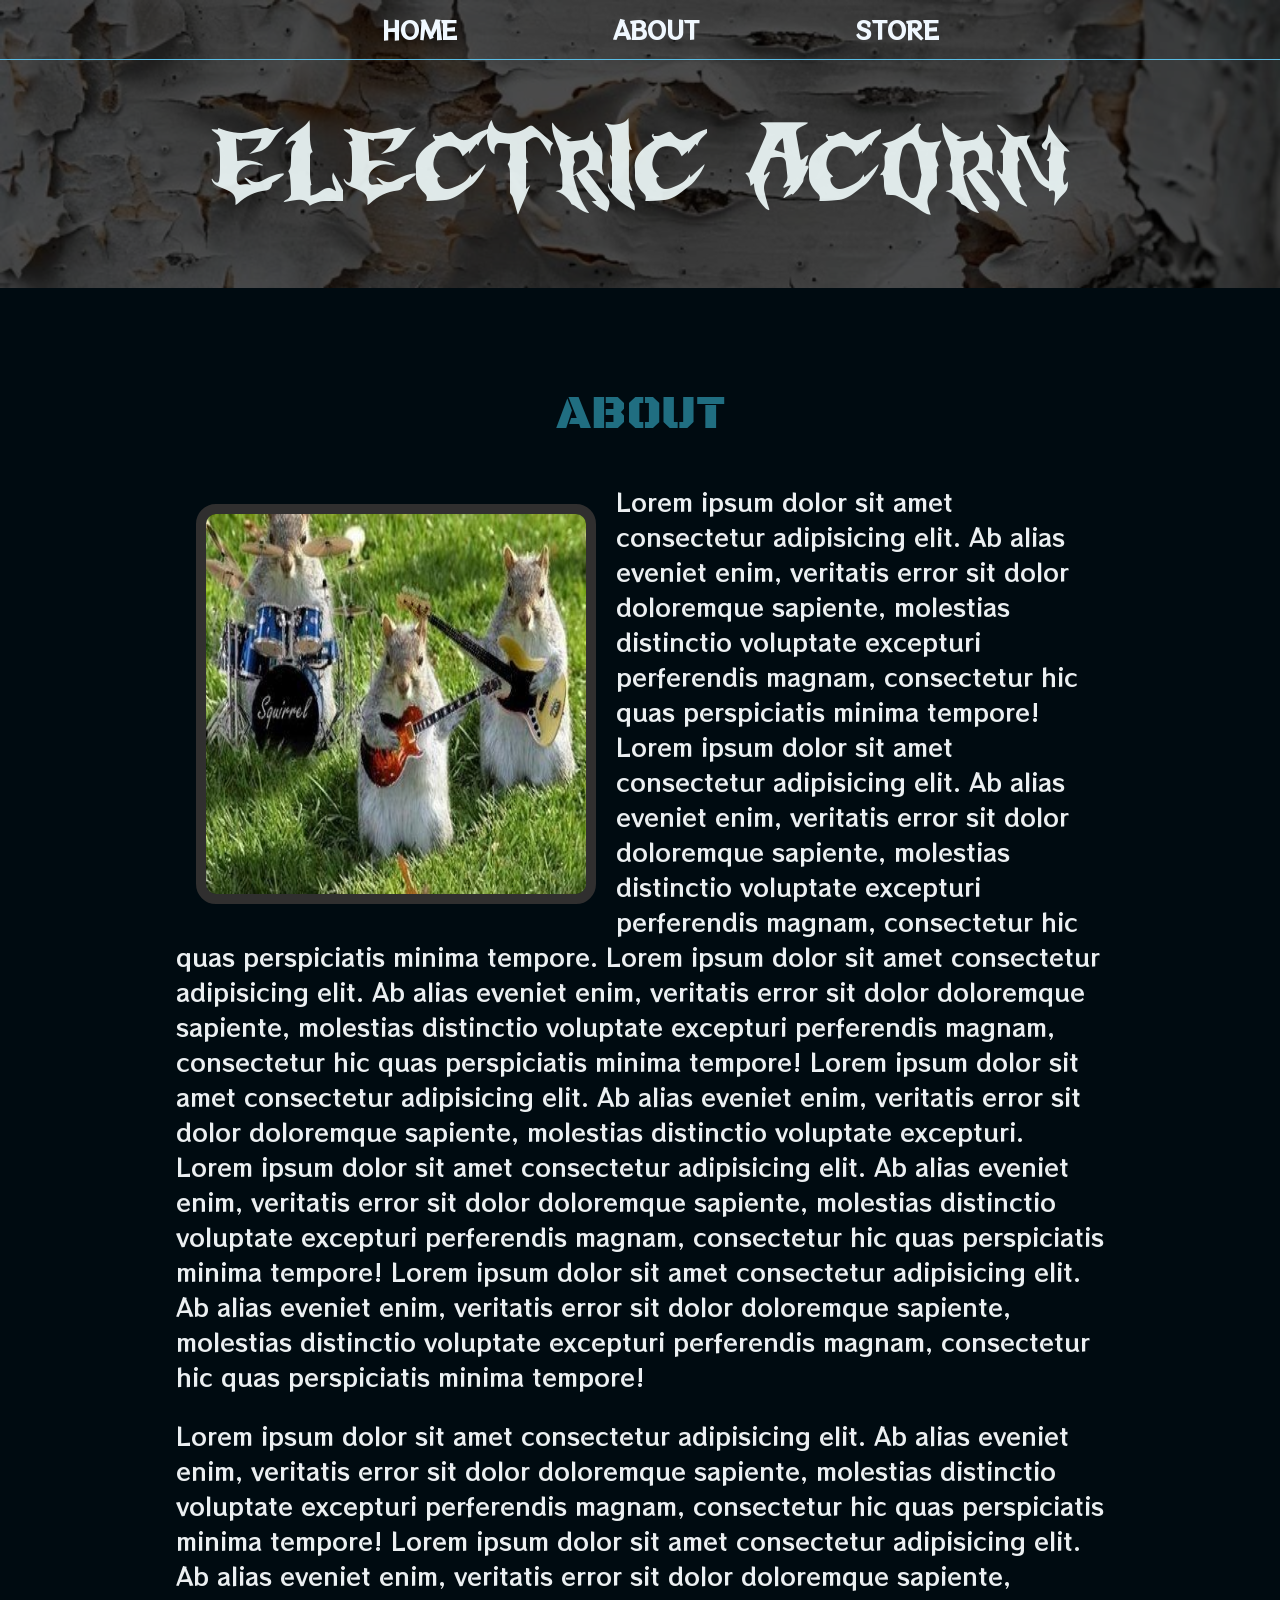
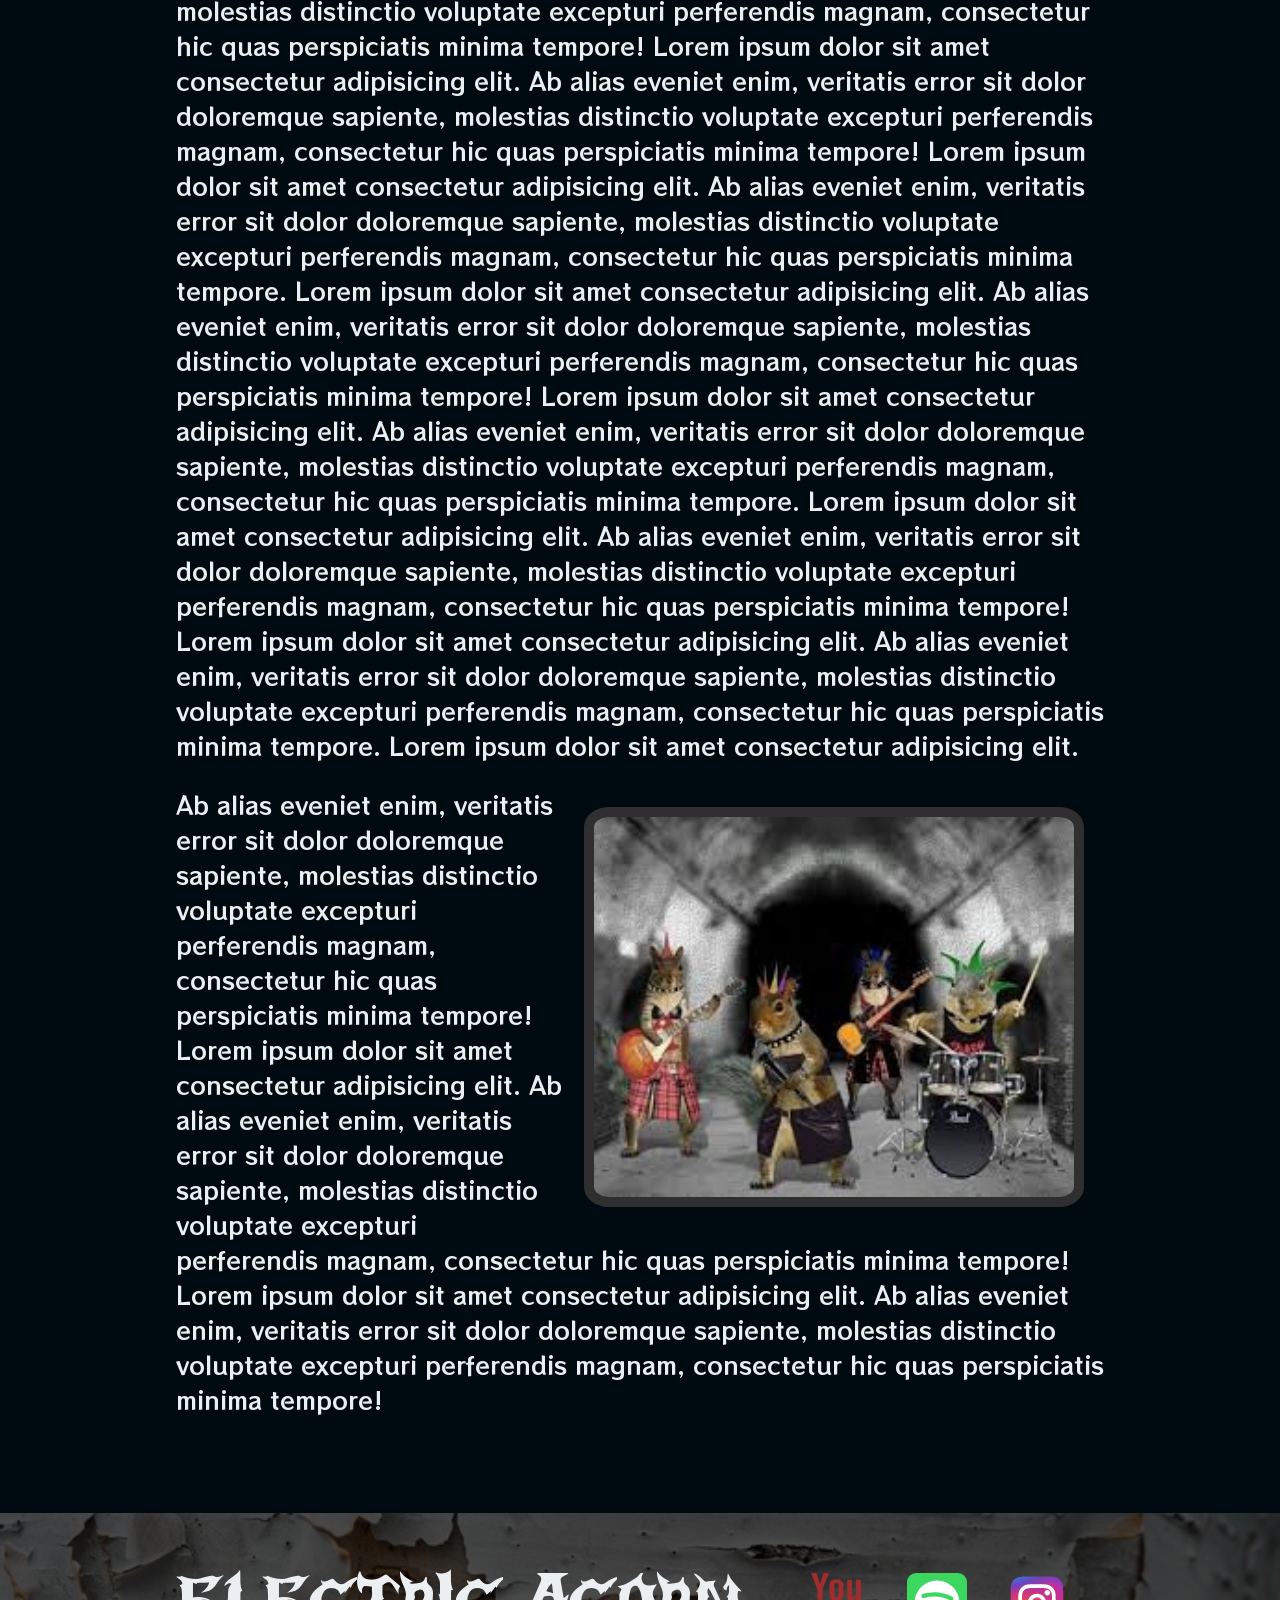
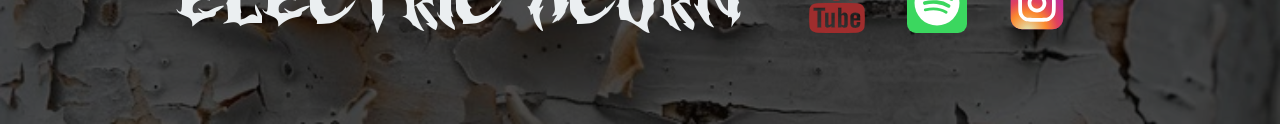
<file: about.html>
<!doctype html>
<html lang="en">
  <head>
    <title>ELECTRIC ACORN | ABOUT</title>
    <meta
      name="Electric Acorn's About Page"
      content="description for search engines"
    />
    <link rel="stylesheet" href="styles/main.css" />
    <link rel="stylesheet" href="styles/about.css" />
  </head>
  <body>
    <header class="main-header">
      <nav class="nav main-nav">
        <ul>
          <li><a href="home.html">HOME</a></li>
          <li><a href="about.html">ABOUT</a></li>
          <li><a href="store.html">STORE</a></li>
        </ul>
      </nav>
      <h1 class="band-name band-name-large">ELECTRIC ACORN</h1>
    </header>
    <section class="content-section container">
      <h2 class="section-header">ABOUT</h2>
      <img
        class="about-band-img"
        src="public/theBand.jpg"
        alt="Electric Squirrels live image of band"
      />
      <p>
        Lorem ipsum dolor sit amet consectetur adipisicing elit. Ab alias
        eveniet enim, veritatis error sit dolor doloremque sapiente, molestias
        distinctio voluptate excepturi perferendis magnam, consectetur hic quas
        perspiciatis minima tempore! Lorem ipsum dolor sit amet consectetur
        adipisicing elit. Ab alias eveniet enim, veritatis error sit dolor
        doloremque sapiente, molestias distinctio voluptate excepturi
        perferendis magnam, consectetur hic quas perspiciatis minima tempore.
        Lorem ipsum dolor sit amet consectetur adipisicing elit. Ab alias
        eveniet enim, veritatis error sit dolor doloremque sapiente, molestias
        distinctio voluptate excepturi perferendis magnam, consectetur hic quas
        perspiciatis minima tempore! Lorem ipsum dolor sit amet consectetur
        adipisicing elit. Ab alias eveniet enim, veritatis error sit dolor
        doloremque sapiente, molestias distinctio voluptate excepturi. Lorem
        ipsum dolor sit amet consectetur adipisicing elit. Ab alias eveniet
        enim, veritatis error sit dolor doloremque sapiente, molestias
        distinctio voluptate excepturi perferendis magnam, consectetur hic quas
        perspiciatis minima tempore! Lorem ipsum dolor sit amet consectetur
        adipisicing elit. Ab alias eveniet enim, veritatis error sit dolor
        doloremque sapiente, molestias distinctio voluptate excepturi
        perferendis magnam, consectetur hic quas perspiciatis minima tempore!
      </p>

      <p>
        Lorem ipsum dolor sit amet consectetur adipisicing elit. Ab alias
        eveniet enim, veritatis error sit dolor doloremque sapiente, molestias
        distinctio voluptate excepturi perferendis magnam, consectetur hic quas
        perspiciatis minima tempore! Lorem ipsum dolor sit amet consectetur
        adipisicing elit. Ab alias eveniet enim, veritatis error sit dolor
        doloremque sapiente, molestias distinctio voluptate excepturi
        perferendis magnam, consectetur hic quas perspiciatis minima tempore!
        Lorem ipsum dolor sit amet consectetur adipisicing elit. Ab alias
        eveniet enim, veritatis error sit dolor doloremque sapiente, molestias
        distinctio voluptate excepturi perferendis magnam, consectetur hic quas
        perspiciatis minima tempore! Lorem ipsum dolor sit amet consectetur
        adipisicing elit. Ab alias eveniet enim, veritatis error sit dolor
        doloremque sapiente, molestias distinctio voluptate excepturi
        perferendis magnam, consectetur hic quas perspiciatis minima tempore.
        Lorem ipsum dolor sit amet consectetur adipisicing elit. Ab alias
        eveniet enim, veritatis error sit dolor doloremque sapiente, molestias
        distinctio voluptate excepturi perferendis magnam, consectetur hic quas
        perspiciatis minima tempore! Lorem ipsum dolor sit amet consectetur
        adipisicing elit. Ab alias eveniet enim, veritatis error sit dolor
        doloremque sapiente, molestias distinctio voluptate excepturi
        perferendis magnam, consectetur hic quas perspiciatis minima tempore.
        Lorem ipsum dolor sit amet consectetur adipisicing elit. Ab alias
        eveniet enim, veritatis error sit dolor doloremque sapiente, molestias
        distinctio voluptate excepturi perferendis magnam, consectetur hic quas
        perspiciatis minima tempore! Lorem ipsum dolor sit amet consectetur
        adipisicing elit. Ab alias eveniet enim, veritatis error sit dolor
        doloremque sapiente, molestias distinctio voluptate excepturi
        perferendis magnam, consectetur hic quas perspiciatis minima tempore.
        Lorem ipsum dolor sit amet consectetur adipisicing elit.
      </p>

      <img
        class="about-band-img2"
        src="public/us.jpg"
        alt="Electric Squirrels band dressed punk"
      />
      <p>
        Ab alias eveniet enim, veritatis error sit dolor doloremque sapiente,
        molestias distinctio voluptate excepturi perferendis magnam, consectetur
        hic quas perspiciatis minima tempore! Lorem ipsum dolor sit amet
        consectetur adipisicing elit. Ab alias eveniet enim, veritatis error sit
        dolor doloremque sapiente, molestias distinctio voluptate excepturi
        perferendis magnam, consectetur hic quas perspiciatis minima tempore!
        Lorem ipsum dolor sit amet consectetur adipisicing elit. Ab alias
        eveniet enim, veritatis error sit dolor doloremque sapiente, molestias
        distinctio voluptate excepturi perferendis magnam, consectetur hic quas
        perspiciatis minima tempore!
      </p>
    </section>

    <!----------------------------FOOTER---------------------------------------->
    <footer class="main-footer">
      <div class="container main-footer-container">
        <h3 class="band-name">ELECTRIC ACORN</h3>
        <ul class="footer-nav">
          <li>
            <a
              href="https://www.youtube.com/watch?v=KMtEMOW9OQw"
              target="_blank"
            >
              <img
                src="public/youtube.svg"
                alt="youtube link"
                width="100"
                height="100"
              />
            </a>
          </li>

          <li>
            <a
              href="https://open.spotify.com/album/0uMRU9BfPrSFSzBy1SwpdF"
              target="_blank"
            >
              <img
                src="public/spotify.svg"
                alt="Spotify Link"
                width="100"
                height="100"
              />
            </a>
          </li>
          <li>
            <a href="https://www.instagram.com/allsquirrels/" target="_blank">
              <img
                src="public/ig.svg"
                alt="Instagram Link"
                width="100"
                height="100"
              />
            </a>
          </li>
        </ul>
      </div>
    </footer>
  </body>
</html>
</file>
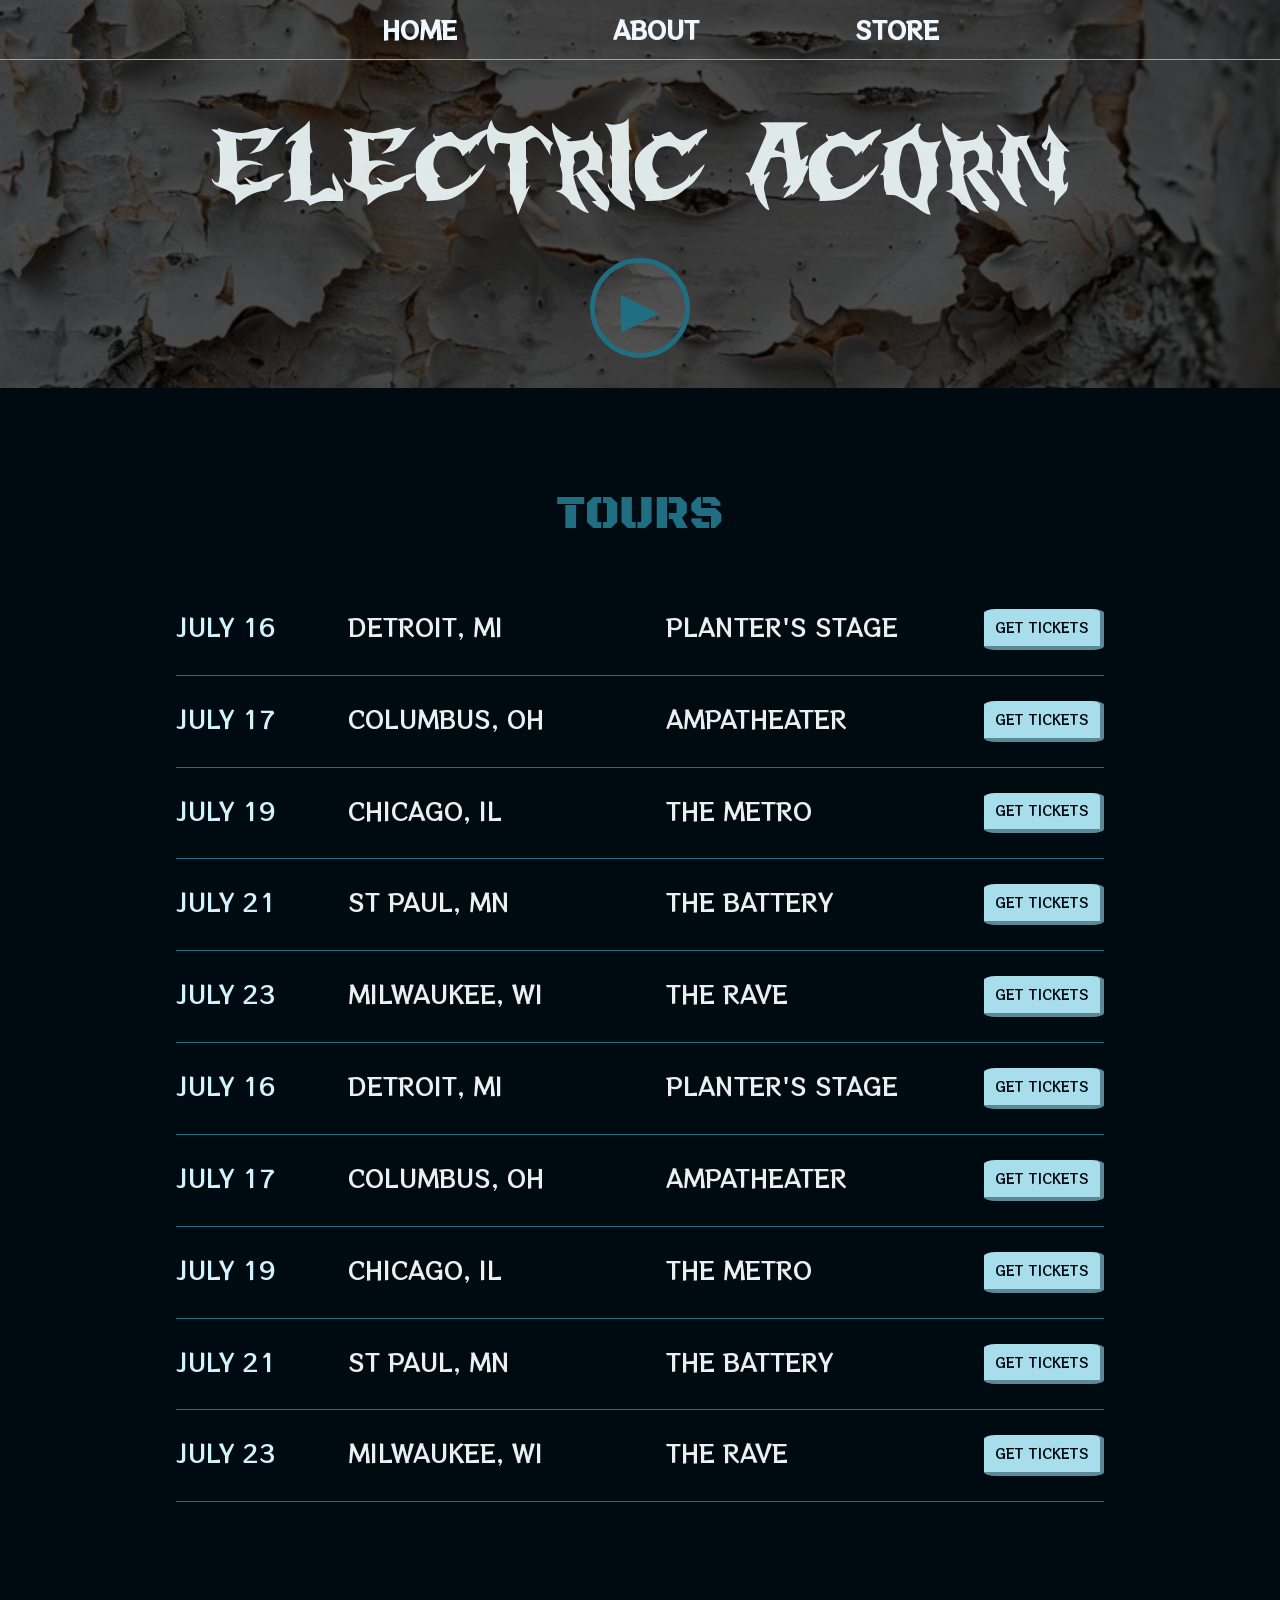
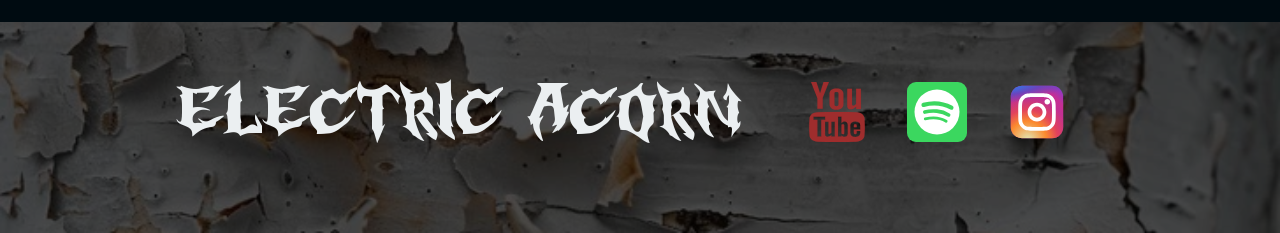
<file: home.html>
<!doctype html>
<html lang="en">
  <head>
    <title>ELECTRIC ACORN | HOME</title>
    <meta
      name="Electric Acorn Band Page"
      content="Punk Rock Psychodelic bluegrass metal squirrel band"
    />
    <link rel="stylesheet" href="styles/main.css" />
    <link rel="stylesheet" href="styles/home.css" />
  </head>
  <body>
    <header class="main-header">
      <nav class="nav main-nav">
        <ul>
          <li><a href="home.html">HOME</a></li>
          <li><a href="about.html">ABOUT</a></li>
          <li><a href="store.html">STORE</a></li>
        </ul>
      </nav>

      <h1 class="band-name band-name-large">ELECTRIC ACORN</h1>

      <button class="btn btn-header btn-play" type="button">
        <div class="play">&#9658;</div>
      </button>
    </header>
    <!-- content ------------------------------------------------------------------------------------->
    <section class="content-section container">
      <h2 class="section-header">TOURS</h2>
      <section class="tours">
        <div class="tour-row">
          <div class="date">JULY 16</div>

          <div class="city">DETROIT, MI</div>

          <div class="venue">PLANTER'S STAGE</div>

          <button class="btn tour-btn" type="button">GET TICKETS</button>
        </div>

        <div class="tour-row">
          <div class="date">JULY 17</div>

          <div class="city">COLUMBUS, OH</div>

          <div class="venue">AMPATHEATER</div>

          <button class="btn tour-btn" type="button">GET TICKETS</button>
        </div>

        <div class="tour-row">
          <div class="date">JULY 19</div>

          <div class="city">CHICAGO, IL</div>

          <div class="venue">THE METRO</div>

          <button class="btn tour-btn" type="button">GET TICKETS</button>
        </div>

        <div class="tour-row">
          <div class="date">JULY 21</div>

          <div class="city">ST PAUL, MN</div>

          <div class="venue">THE BATTERY</div>

          <button class="btn tour-btn" type="button">GET TICKETS</button>
        </div>

        <div class="tour-row">
          <div class="date">JULY 23</div>

          <div class="city">MILWAUKEE, WI</div>

          <div class="venue">THE RAVE</div>

          <button class="btn tour-btn" type="button">GET TICKETS</button>
        </div>
        <div class="tour-row">
          <div class="date">JULY 16</div>

          <div class="city">DETROIT, MI</div>

          <div class="venue">PLANTER'S STAGE</div>

          <button class="btn tour-btn" type="button">GET TICKETS</button>
        </div>

        <div class="tour-row">
          <div class="date">JULY 17</div>

          <div class="city">COLUMBUS, OH</div>

          <div class="venue">AMPATHEATER</div>

          <button class="btn tour-btn" type="button">GET TICKETS</button>
        </div>

        <div class="tour-row">
          <div class="date">JULY 19</div>

          <div class="city">CHICAGO, IL</div>

          <div class="venue">THE METRO</div>

          <button class="btn tour-btn" type="button">GET TICKETS</button>
        </div>

        <div class="tour-row">
          <div class="date">JULY 21</div>

          <div class="city">ST PAUL, MN</div>

          <div class="venue">THE BATTERY</div>

          <button class="btn tour-btn" type="button">GET TICKETS</button>
        </div>

        <div class="tour-row">
          <div class="date">JULY 23</div>

          <div class="city">MILWAUKEE, WI</div>

          <div class="venue">THE RAVE</div>

          <button class="btn tour-btn" type="button">GET TICKETS</button>
        </div>
      </section>
    </section>

    <!------------------------ FOOTER --------------------------------------------------------------->
    <footer class="main-footer">
      <div class="container main-footer-container">
        <h3 class="band-name">ELECTRIC ACORN</h3>
        <ul class="footer-nav">
          <li>
            <a
              href="https://www.youtube.com/watch?v=KMtEMOW9OQw"
              target="_blank"
            >
              <img
                src="public/youtube.svg"
                alt="youtube link"
                width="100"
                height="100"
              />
            </a>
          </li>

          <li>
            <a
              href="https://open.spotify.com/album/0uMRU9BfPrSFSzBy1SwpdF"
              target="_blank"
            >
              <img
                src="public/spotify.svg"
                alt="Spotify Link"
                width="100"
                height="100"
              />
            </a>
          </li>
          <li>
            <a href="https://www.instagram.com/allsquirrels/" target="_blank">
              <img
                src="public/ig.svg"
                alt="Instagram Link"
                width="100"
                height="100"
              />
            </a>
          </li>
        </ul>
      </div>
    </footer>
  </body>
</html>
</file>
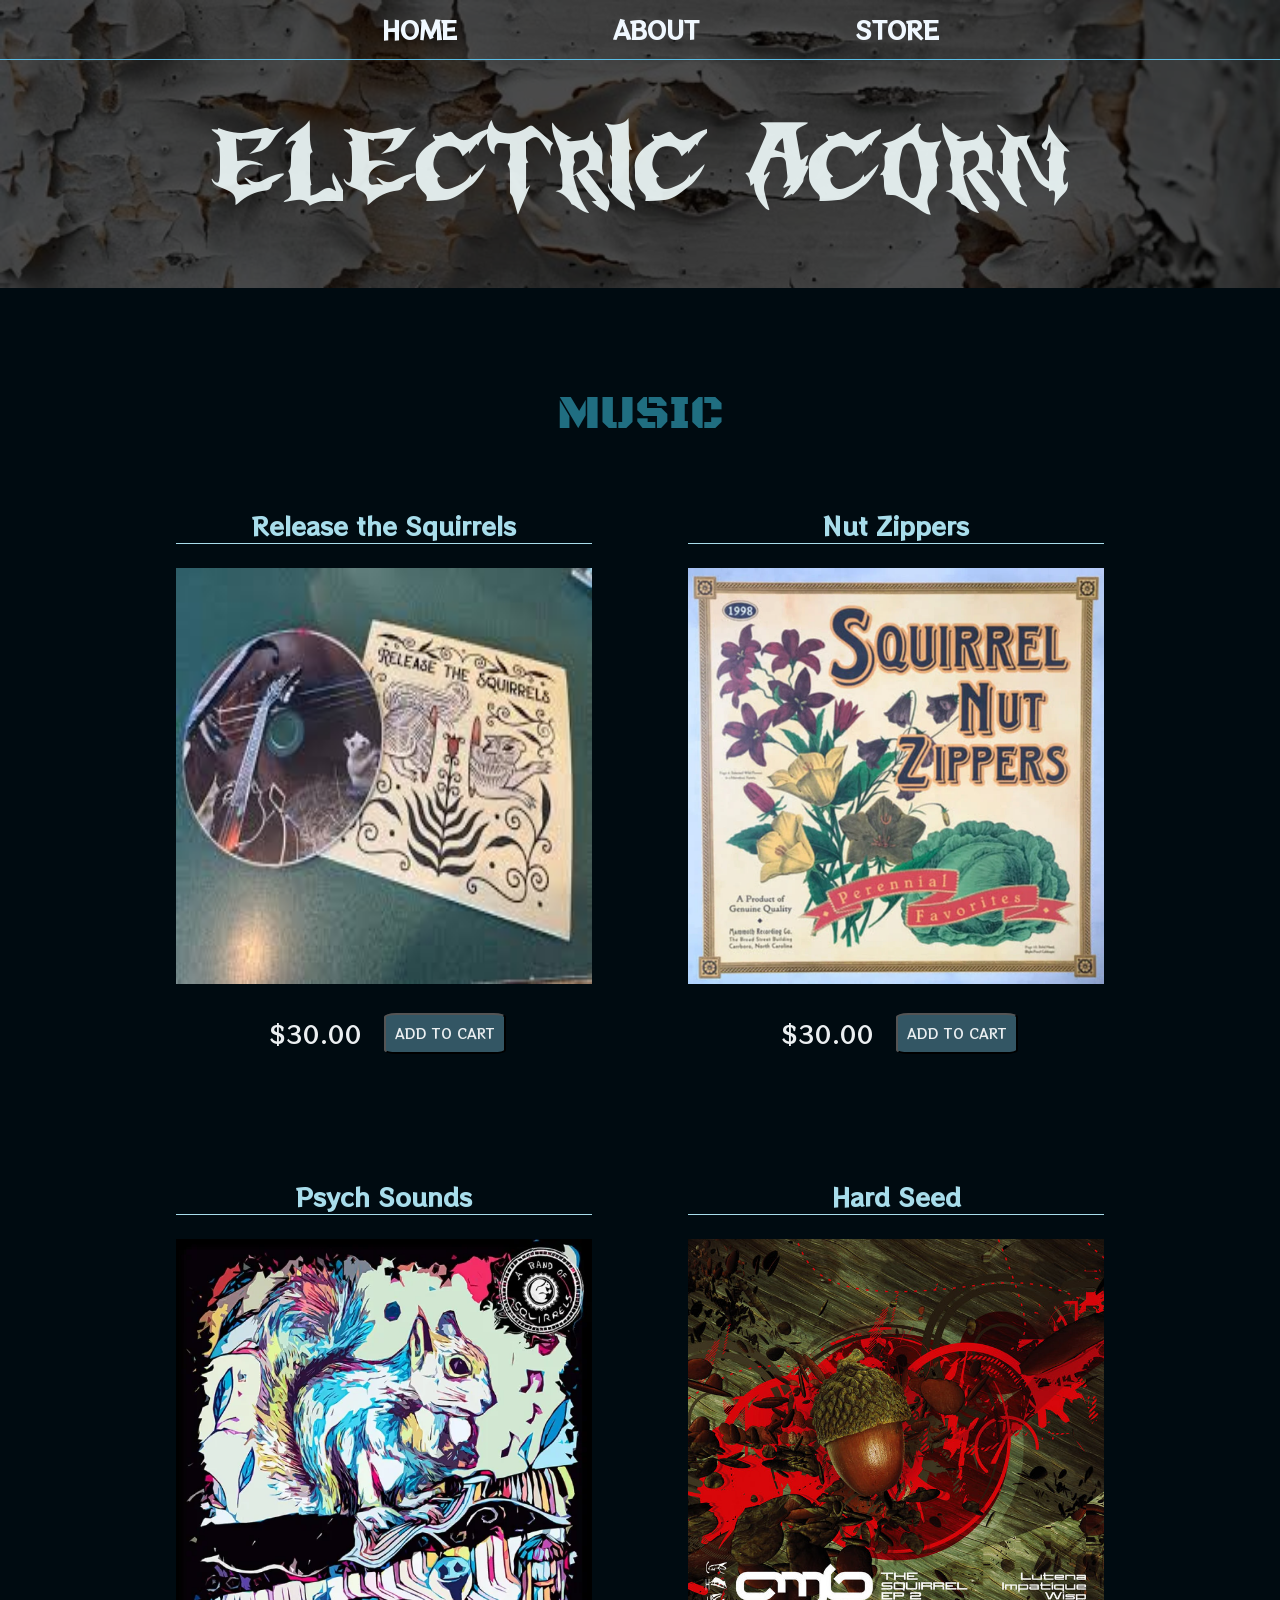
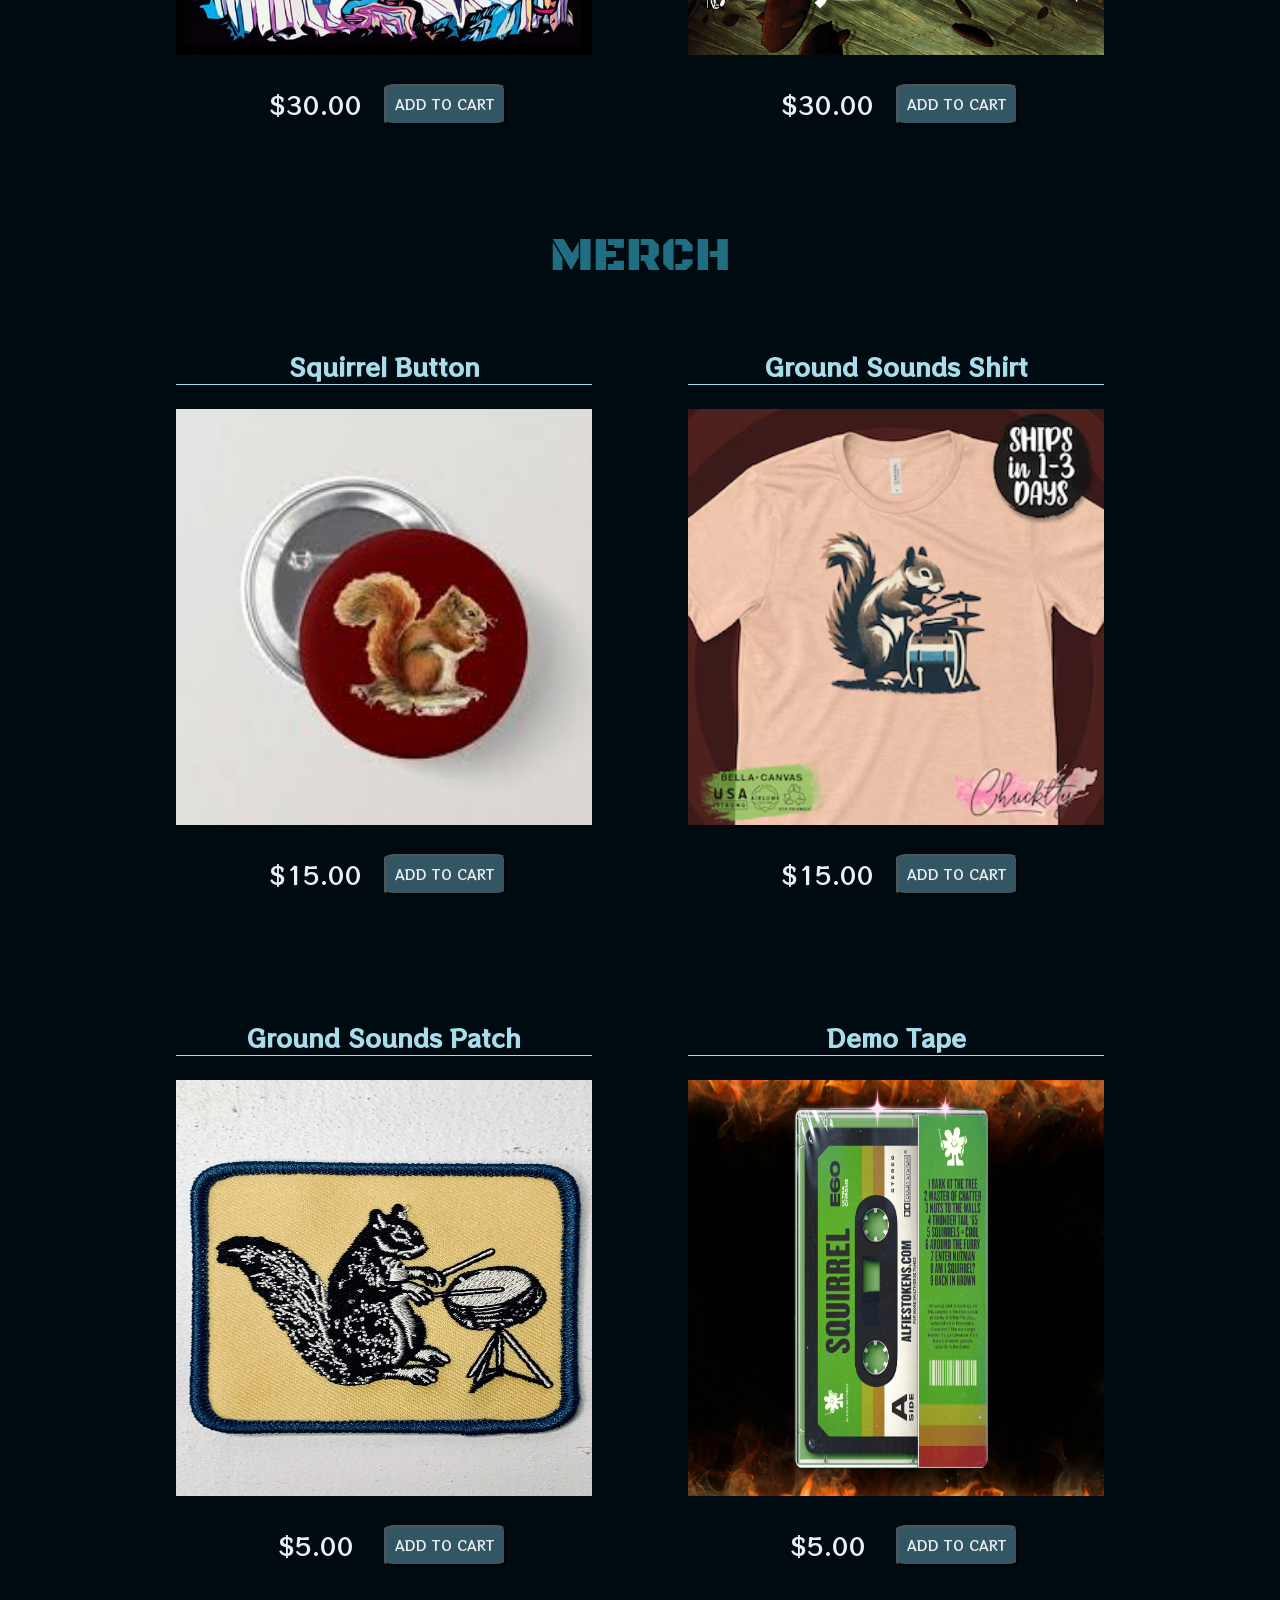
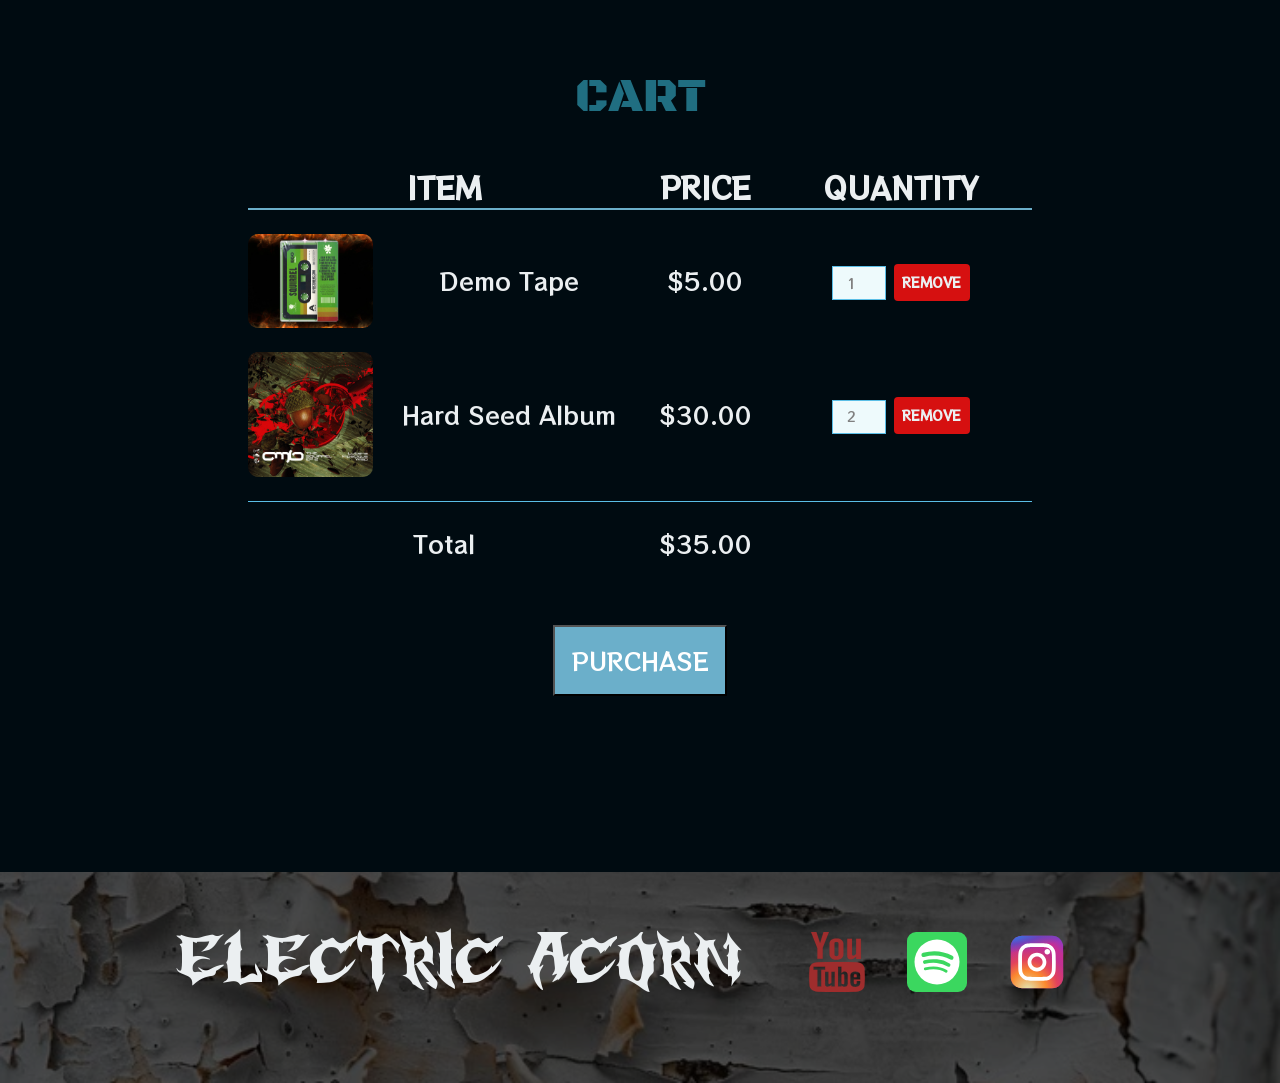
<file: store.html>
<!doctype html>
<html lang="en">
  <head>
    <title>ELECTRIC ACORN | STORE</title>
    <meta
      name="Electric Acorn's Store Page"
      content="Electric Acorn's Store Page"
    />
    <link rel="stylesheet" href="styles/main.css" />
    <link rel="stylesheet" href="styles/store.css" />
  </head>
  <body>
    <header class="main-header">
      <nav class="nav main-nav">
        <ul>
          <li><a href="home.html">HOME</a></li>
          <li><a href="about.html">ABOUT</a></li>
          <li><a href="store.html">STORE</a></li>
        </ul>
      </nav>
      <h1 class="band-name band-name-large">ELECTRIC ACORN</h1>
    </header>

    <!-- MUSIC--------------------------------------------------------------------->
    <section class="content-section container">
      <h2 class="section-header">MUSIC</h2>
      <!-- MUSIC--------------------------------------------------------------------->

      <div class="shop-cards">
        <div class="shop-item">
          <span class="shop-item-title">Release the Squirrels</span>

          <img
            class="shop-item-img"
            src="public/album.jpg"
            alt="Release the Squerrels LP"
          />
          <div class="shop-item-details">
            <span class="shop-item-price">$30.00</span>
            <button class="btn store-btn" type="button">
              <span class="mediaX">ADD TO CART</span>
            </button>
          </div>
        </div>

        <div class="shop-item">
          <span class="shop-item-title">Nut Zippers</span>
          <img
            class="shop-item-img"
            src="public/album3.webp"
            alt="Nut Zippers LP"
          />
          <div class="shop-item-details">
            <span class="shop-item-price">$30.00</span>
            <button class="btn store-btn" type="button">
              <span class="mediaX">ADD TO CART</span>
            </button>
          </div>
        </div>

        <div class="shop-item">
          <span class="shop-item-title">Psych Sounds</span>
          <img
            class="shop-item-img"
            src="public/album4.webp"
            alt="Psych Sounds LP"
          />
          <div class="shop-item-details">
            <span class="shop-item-price">$30.00</span>
            <button class="btn store-btn" type="button">
              <span class="mediaX">ADD TO CART</span>
            </button>
          </div>
        </div>

        <div class="shop-item">
          <span class="shop-item-title">Hard Seed</span>
          <img
            class="shop-item-img"
            src="public/album5.jpg"
            alt="Hard Seed LP"
          />
          <div class="shop-item-details">
            <span class="shop-item-price">$30.00</span>
            <button class="btn store-btn" type="button">
              <span class="mediaX">ADD TO CART</span>
            </button>
          </div>
        </div>
      </div>
    </section>
    <!-- MERCH ------------------------------------------------------------------>
    <section class="content-section container">
      <h2 class="section-header">MERCH</h2>
      <!-- MERCH ------------------------------------------------------------------>
      <div class="shop-cards">
        <div class="shop-item">
          <span class="shop-item-title">Squirrel Button</span>
          <img
            class="shop-item-img"
            src="public/button.jpg"
            alt="Squirrel Pin-Button, maroon"
          />
          <div class="shop-item-details">
            <span class="shop-item-price">$15.00</span>
            <button class="btn store-btn" type="button">
              <span class="mediaX">ADD TO CART</span>
            </button>
          </div>
        </div>

        <div class="shop-item">
          <span class="shop-item-title">Ground Sounds Shirt</span>
          <img
            class="shop-item-img"
            src="public/shirt2.avif"
            alt="Squirrel band shirt, squirrel on drums"
          />
          <div class="shop-item-details">
            <span class="shop-item-price">$15.00</span>
            <button class="btn store-btn" type="button">
              <span class="mediaX">ADD TO CART</span>
            </button>
          </div>
        </div>

        <div class="shop-item">
          <span class="shop-item-title">Ground Sounds Patch</span>
          <img
            class="shop-item-img"
            src="public/patch.webp"
            alt="Ground Sounds patch, squirrel on drums"
          />
          <div class="shop-item-details">
            <span class="shop-item-price">$5.00</span>
            <button class="btn store-btn" type="button">
              <span class="mediaX">ADD TO CART</span>
            </button>
          </div>
        </div>

        <div class="shop-item">
          <span class="shop-item-title">Demo Tape</span>
          <img
            class="shop-item-img"
            src="public/demo.webp"
            alt="Image of Demo Tape"
          />
          <div class="shop-item-details">
            <span class="shop-item-price">$5.00</span>
            <button class="btn store-btn" type="button">
              <span class="mediaX">ADD TO CART</span>
            </button>
          </div>
        </div>
      </div>
    </section>

    <!-- CART --------------------------------------------------------------------->
    <section class="container content-section">
      <h2 class="section-header">CART</h2>
      <div class="cart">
        <div class="cart-header-row">
          <span class="cart-header item-col">ITEM</span>
          <span class="cart-header price-col">PRICE</span>
          <span class="cart-header quantity-col">QUANTITY</span>
        </div>

        <div class="in-cart-item">
          <div class="cart-item">
            <img
              class="cart-item-img"
              src="public/demo.webp"
              alt="Demo Tape in Cart"
            />

            <span class="cart-item-title">Demo Tape</span>
          </div>

          <span class="cart-price">$5.00</span>
          <div class="cart-quantity">
            <input class="cart-quantity-input" type="number" value="1" />
            <button class="btn btn-red-btn" type="button">
              <span class="mediaX">REMOVE</span>
            </button>
          </div>
        </div>

        <div class="in-cart-item">
          <div class="cart-item">
            <img
              class="cart-item-img"
              src="public/album5.jpg"
              alt="Hard Seed Album in cart"
            />

            <span class="cart-item-title">Hard Seed Album</span>
          </div>

          <span class="cart-price">$30.00</span>

          <div class="cart-quantity">
            <input class="cart-quantity-input" type="number" value="2" />
            <button class="btn btn-red-btn" type="button">
              <span class="mediaX">REMOVE</span>
            </button>
          </div>
        </div>
        <div class="cart-total">
          <span class="cart-total-title">Total</span>
          <span class="cart-total-price">$35.00</span>
        </div>

        <div>
          <button class="btn btn-purchase" type="button">PURCHASE</button>
        </div>
      </div>
    </section>

    <footer class="main-footer">
      <div class="container main-footer-container">
        <h3 class="band-name">ELECTRIC ACORN</h3>
        <ul class="footer-nav">
          <li>
            <a
              href="https://www.youtube.com/watch?v=KMtEMOW9OQw"
              target="_blank"
            >
              <img src="public/youtube.svg" alt="youtube link" />
            </a>
          </li>

          <li>
            <a
              href="https://open.spotify.com/album/0uMRU9BfPrSFSzBy1SwpdF"
              target="_blank"
            >
              <img src="public/spotify.svg" alt="Spotify Link" />
            </a>
          </li>
          <li>
            <a href="https://www.instagram.com/allsquirrels/" target="_blank">
              <img src="public/ig.svg" alt="Instagram Link" />
            </a>
          </li>
        </ul>
      </div>
    </footer>
  </body>
</html>
</file>
<file: styles/main.css>
/*----- fonts-----*/

@import url("https://fonts.googleapis.com/css2?family=Black+Ops+One&family=Metal+Mania&family=New+Rocker&family=Piedra&family=RocknRoll+One&family=Saira+Stencil+One&display=swap");

@font-face {
  font-family: "FT Vortex";
  src:
    url("../fonts/FTVortexRegular.woff2") format("woff2"),
    url("../fonts/FTVortexRegular.woff") format("woff");
  font-weight: normal;
  font-style: normal;
  font-display: swap;
}

/*------------------------ all ----------------------------*/
* {
  box-sizing: border-box;
  font-family: RocknRoll One; /* for our google font*/
  color: rgb(235, 239, 241);
}

html,
body {
  margin: 0; /* overrides default margins/padding html sets*/
  padding: 0;
  background-color: rgb(0, 11, 17);
}

/*----------------------------- header/ nav bar ------------------------------*/
.nav ul {
  margin: 0;
}

.nav li {
  display: inline;
}

.nav a {
  display: inline-block;
  padding: 0.5em;
  text-decoration: none;
  color: aliceblue;
}

.main-nav {
  text-align: center;
  font-size: 1.5em;
  font-weight: bold;
  border-bottom: 0.5px solid rgb(91, 190, 230);
}

.main-nav li {
  padding: 0 5%;
}

.nav a:hover {
  background-color: rgba(186, 221, 238, 0.3);
}

.main-header {
  background-color: rgba(0, 0, 0, 0.7);
  background-image: url("../public/birchbark.webp");
  background-blend-mode: multiply; /*mixes img with "bg-color" (w/ .6 opacity)*/
  background-size: cover;
  padding-bottom: 30px;
}

.band-name {
  text-align: center;
  margin: 0; /*h1 always have default margin*/
  font-size: 3.5em;
  font-family: FT Vortex;
  font-weight: normal; /*h1 defaults to bold*/
}

.band-name-large {
  font-size: 8em;
  margin: 20px;
  padding-top: 30px;
  color: rgb(242, 253, 253, 0.9);
}

/*------------------ Content / Container / Section -----------------------*/

.container {
  max-width: 1000px;
  margin: 0 auto; /*top/bottom left/right*/
  margin-bottom: 1em;
  padding: 0 1.5em;
  font-size: 1.5em;
  font-weight: lighter;
}

.content-section {
  margin: 4em auto;
}

.section-header {
  font-family: "black ops one";
  font-weight: normal;
  font-size: 2em;
  color: rgb(32, 110, 129);
  text-align: center;
}

/*----- Buttons -----*/

.btn {
  text-align: center;
  vertical-align: middle;
  padding: 0.67em;
  cursor: pointer;
  color: #3f4b52;
}

.btn-header {
  display: block;
  margin: 0 auto 50px auto;
  color: rgb(216, 234, 240);
  border: 5px solid rgb(32, 110, 129);
  background-color: rgba(255, 255, 255, 0.1);
  border-radius: 0; /* remove all curve*/
  font-size: 1em;
  font-weight: lighter;
  padding-left: 2em;
  padding-right: 2em;
}

.btn-header:hover {
  background-color: rgba(255, 255, 255, 0.411);
}

.tour-btn {
  background-color: rgb(168, 221, 235);
  color: rgb(0, 8, 17);
  border-right: solid 4px rgb(92, 137, 150);
  border-bottom: solid 4px rgb(92, 137, 150);
  border-radius: 10%;
  border-left: none;
  border-top: none;
}

.tour-btn:hover {
  font-weight: bold;
  background-color: rgb(32, 110, 129);
  color: rgb(197, 233, 243);
  border-left: solid 4px rgb(25, 57, 66);
  border-top: solid 4px rgb(25, 57, 66);
  border-right: none;
  border-bottom: none;
}

/*--------------------- Footer ---------------------------------------*/

.main-footer {
  padding: 1em 0;
  background-color: rgba(0, 0, 0, 0.7);
  background-image: url("../public/birchbark.webp");
  background-blend-mode: multiply;
  background-size: cover;
  margin-top: 0;
}

.main-footer-container {
  display: flex;
  align-items: center;
}

.footer-nav {
  display: flex;
  margin-left: 45px;
  padding: 0;
  list-style: none;
}

.footer-nav img {
  width: 60px;
  height: 60px;
}

.footer-nav li {
  margin: 20px;
}

/* --------------------------- MEDIA----------------*/

@media (max-width: 640px) {
  .band-name {
    font-size: 2.5em;
  }

  .band-name-large {
    font-size: 6em;
  }

  .container {
    font-size: 1em;
  }

  .btn {
    padding: auto;
  }

  .main-footer-container {
    display: grid;
    grid-template-rows: 2;
    text-align: center;
    align-content: center;
    justify-content: center;
  }

  .footer-nav {
    display: flex;
    justify-items: start;
    margin: 0;
  }
}
</file>
<file: styles/about.css>
.about-band-img {
  float: left; /*FLOAT*/
  height: 400px;
  width: 400px;
  margin: 20px;
  border-radius: 5%; /*how much to curve the edges of a element*/
  border: solid rgb(48, 47, 47) 10px;
}

.about-band-img2 {
  float: right; /*FLOAT*/
  height: 400px;
  width: 500px;
  margin: 20px;
  border-radius: 5%; /*how much to curve the edges of a element*/
  border: solid rgb(48, 47, 47) 10px;
}

@media (max-width: 640px) {
  .about-band-img,
  .about-band-img2 {
    height: 200px;
    width: 250px;
  }
}
</file>
<file: styles/home.css>
.tour-row {
  display: grid;
  grid-template-columns: 100px 1fr 1fr 5em;
  gap: 3em;
  border-bottom: 1px solid rgb(32, 110, 129);
  padding-bottom: 25px;
  padding-top: 25px;
  font-weight: lighter;
}

.date {
  font-weight: bolder;
  color: rgb(211, 243, 252);
}

.tours {
  margin-bottom: 5em;
}

/*--------------------------HOME BUTTONS---*/
.btn-play {
  display: flex;
  justify-content: center;
  align-items: center;

  margin: 0 auto; /* goes to middle of screen. only block level elements can use auto, must set display: block; */
  color: rgb(32, 110, 129);
  font-size: 4em;
  border-radius: 5000px;
  padding: 0px; /* to override padding set under .btn which makes the border-radius a long oval/ not a circle*/
  width: 100px; /* to avoid tall oval and create a circle*/
  height: 100px; /* ^ " " " needed for a circle*/
}

.play {
  padding-bottom: 8px;
  color: rgb(32, 110, 129);
}

/* --------------------- Media --------*/

@media (max-width: 640px) {
  .tour-row {
    display: grid;
    grid-template-columns: 1fr 1fr 1fr;
  }

  .venue {
    display: none;
  }
}
</file>
<file: styles/store.css>
.shop-cards {
  display: grid;
  grid-template-columns: repeat(2, 1fr);
  gap: 4em;
}

.shop-item {
  display: grid;
  grid-template-rows: auto 1fr auto;
  text-align: center;
  justify-items: center;
}

.shop-item-img {
  width: 100%;
  aspect-ratio: 1 / 1; /*forces every image box to be perfectly square*/
  object-fit: fill;
  justify-items: center;
  margin-bottom: 1em;
}

.shop-item-title {
  display: block;
  width: 100%;
  text-align: center;
  color: rgb(168, 221, 235);
  border-bottom: 0.5px solid rgb(168, 221, 235);
  font-weight: bold;
  margin: 1em;
}

.shop-item-details {
  display: grid;
  grid-template-columns: 1fr 1fr;
  align-items: center;
  padding: 5px;
}

.shop-item-price {
  flex-grow: 1; /*"so price takes up as much width as possible"*/
  margin-right: 15px;
}

/* ---- btns ---- */

.store-btn {
  background-color: rgb(51, 86, 100);
  border-radius: 10%;
}

.btn-red-btn {
  color: white;
  background-color: rgb(214, 16, 16);
  border: none;
  font-weight: bold;
  border-radius: 0.3em;
  grid-area: remove;
  grid-column: 2;
}

.btn-red-btn:hover {
  background-color: rgb(129, 15, 15);
}

.btn-purchase {
  display: block;
  margin: 40px auto 80px auto;
  font-size: 1em;
  background-color: rgb(107, 175, 202);
  color: white;
}

.btn-purchase:hover,
.store-btn:hover {
  background-color: rgb(25, 41, 48);
}
/* ---------------------- CART ---------------------*/
.cart-header {
  font-weight: bold;
  font-size: 1.2em;
}

.cart {
  display: grid;
  padding-left: 3em;
  padding-right: 3em;
  gap: 1em;
  text-align: center;
}

.cart-header-row,
.in-cart-item,
.cart-total {
  display: grid;
  grid-template-columns: 3fr 1fr 2fr;
  justify-content: center;
  align-items: center;
}

.cart-header-row,
.in-cart-item:last-child {
  border-bottom: 2px solid rgb(107, 175, 202);
}

.cart-item,
.cart-quantity {
  display: grid;
  grid-template-columns: 1fr 2fr;
  justify-content: center;
  align-items: center;
}

.cart-item-img {
  width: 125px;
  height: auto;
  border-radius: 10px;
  grid-column: 1;
}

.cart-item-title {
  grid-column: 2;
}

.cart-quantity {
  display: inline;
}

.cart-quantity-input {
  grid-column: 1;
  color: gray;
  border: 1px solid rgb(91, 190, 230);
  background-color: rgb(238, 250, 252);
  width: 4em;
  height: 34px;
  text-align: center;
}

.cart-total {
  border-top: 1px solid rgb(91, 190, 230);
  padding-top: 1em;
}

@media (max-width: 640px) {
  .cart-item-title {
    grid-column: 1 / span 2;
  }
  .cart-item-img {
    display: none;
  }
  .mediaX {
    display: none;
  }
  .btn-red-btn::before {
    content: "X";
  }

  .store-btn::before {
    content: "🛒";
  }
}
/*
.cart-column {
  display: flex;
  align-items: center;
  border-bottom: 1px solid rgb(91, 190, 230);
  margin-right: 1.5em;
  padding-bottom: 10px;
  margin-top: 10px;
}

.cart-row {
  display: flex;
}

.cart-item {
  width: 45%;
}

.cart-price {
  width: 20%;
  font-size: 1.2em;
}

.cart-quantity {
  width: 35%;
}

.cart-item-title {
  margin-left: 0.5em;
  font-size: 1em;
}

.cart-quantity-input {
  color: gray;
  height: 34px;
  width: 50px;
  border-radius: 5px;
  border: 1px solid rgb(91, 190, 230);
  background-color: rgb(234, 253, 255);
  padding: none;
  text-align: center;
  font-size: 1em;
  margin-right: 25px;
}

/* needs solid border on the last row so use "last child seector"

.cart-row:last-child {
  border-bottom: 0.5px solid rgb(91, 190, 230);
}

.cart-row:last-child .cart-column {
  border: none;
}

.cart-row:last-child .cart-column {
  border: none;
}

.cart-total {
  text-align: end;
  margin-top: 10px;
  margin-right: 10px;
}

.cart-total-title {
  font-weight: bold;
  font-size: 1em;
  margin-right: 20px;
}

.cart-total-price {
  font-size: 1em;
}
*/
</file>
